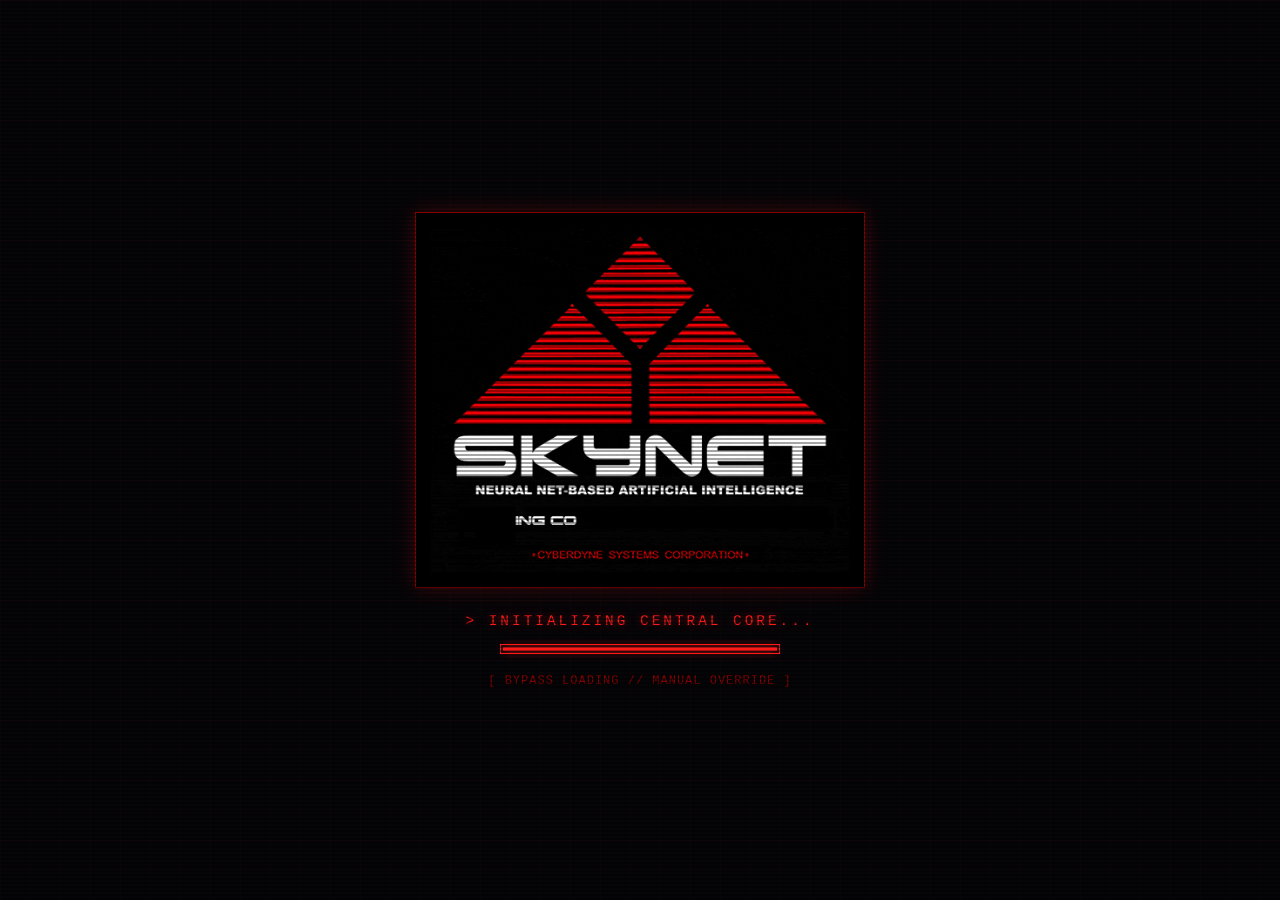
<file: Intranet_Site/index.html>
<!DOCTYPE html>
<html lang="en">
<head>
    <meta http-equiv="Content-Security-Policy" content="upgrade-insecure-requests">
    <meta charset="UTF-8">
    <meta name="viewport" content="width=device-width, initial-scale=1.0">
    <meta http-equiv="refresh" content="3;url=main.html">
    <title>CYBERDYNE SYSTEMS // INITIALIZING...</title>
    <style>
        :root {
            --bg-color: #050508;
            --primary-red: #ff1a1a;
            --dim-red: #8b0000;
            --text-glow: 0 0 8px rgba(255, 26, 26, 0.6);
            --font-stack: 'Courier New', Courier, monospace;
        }

        * {
            box-sizing: border-box;
            margin: 0;
            padding: 0;
        }

        body {
            background-color: var(--bg-color);
            color: var(--primary-red);
            font-family: var(--font-stack);
            min-height: 100vh;
            display: flex;
            flex-direction: column;
            justify-content: center;
            align-items: center;
            overflow: hidden;
            position: relative;
        }

        /* Subtle grid background matching index.html */
        body::before {
            content: "";
            position: absolute;
            top: 0; left: 0; right: 0; bottom: 0;
            background: 
                linear-gradient(rgba(255, 26, 26, 0.03) 1px, transparent 1px),
                linear-gradient(90deg, rgba(255, 26, 26, 0.03) 1px, transparent 1px);
            background-size: 30px 30px;
            pointer-events: none;
        }

        /* CRT Scanline overlay */
        body::after {
            content: "";
            position: absolute;
            top: 0; left: 0; right: 0; bottom: 0;
            background: linear-gradient(
                rgba(0, 0, 0, 0) 50%, 
                rgba(0, 0, 0, 0.35) 50%
            );
            background-size: 100% 4px;
            pointer-events: none;
            z-index: 10;
        }

        /* Main Container */
        .loader-container {
            display: flex;
            flex-direction: column;
            align-items: center;
            justify-content: center;
            z-index: 1;
            text-align: center;
            padding: 20px;
        }

        /* Logo Frame with Red Glow */
        .gif-frame {
            max-width: 450px;
            width: 90vw;
            border: 1px solid var(--dim-red);
            box-shadow: 0 0 20px rgba(255, 26, 26, 0.25);
            background: #000;
            padding: 15px;
            margin-bottom: 25px;
        }

        .gif-frame img {
            width: 100%;
            height: auto;
            display: block;
        }

        /* HUD Status Text */
        .status-text {
            font-size: 0.9rem;
            letter-spacing: 3px;
            text-shadow: var(--text-glow);
            margin-bottom: 15px;
        }

        /* Animated Progress Bar */
        .progress-bar-container {
            width: 280px;
            height: 10px;
            border: 1px solid var(--primary-red);
            background: rgba(0, 0, 0, 0.6);
            padding: 2px;
            position: relative;
        }

        .progress-bar-fill {
            height: 100%;
            background: var(--primary-red);
            box-shadow: 0 0 8px var(--primary-red);
            width: 0%;
            animation: fillProgress 3s linear forwards;
        }

        /* Direct Skip Link */
        .skip-link {
            margin-top: 20px;
            font-size: 0.75rem;
            color: var(--dim-red);
            text-decoration: none;
            letter-spacing: 1px;
            transition: color 0.2s ease;
        }

        .skip-link:hover {
            color: var(--primary-red);
        }

        @keyframes fillProgress {
            0% { width: 0%; }
            100% { width: 100%; }
        }
    </style>
</head>
<body>

    <div class="loader-container">
        <div class="gif-frame">
            <img src="img/cyberdyne_loading.gif" alt="Cyberdyne Systems Loading">
        </div>

        <div class="status-text">> INITIALIZING CENTRAL CORE...</div>

        <div class="progress-bar-container">
            <div class="progress-bar-fill"></div>
        </div>

        <a href="main.html" class="skip-link">[ BYPASS LOADING // MANUAL OVERRIDE ]</a>
    </div>

</body>
</html>
</file>
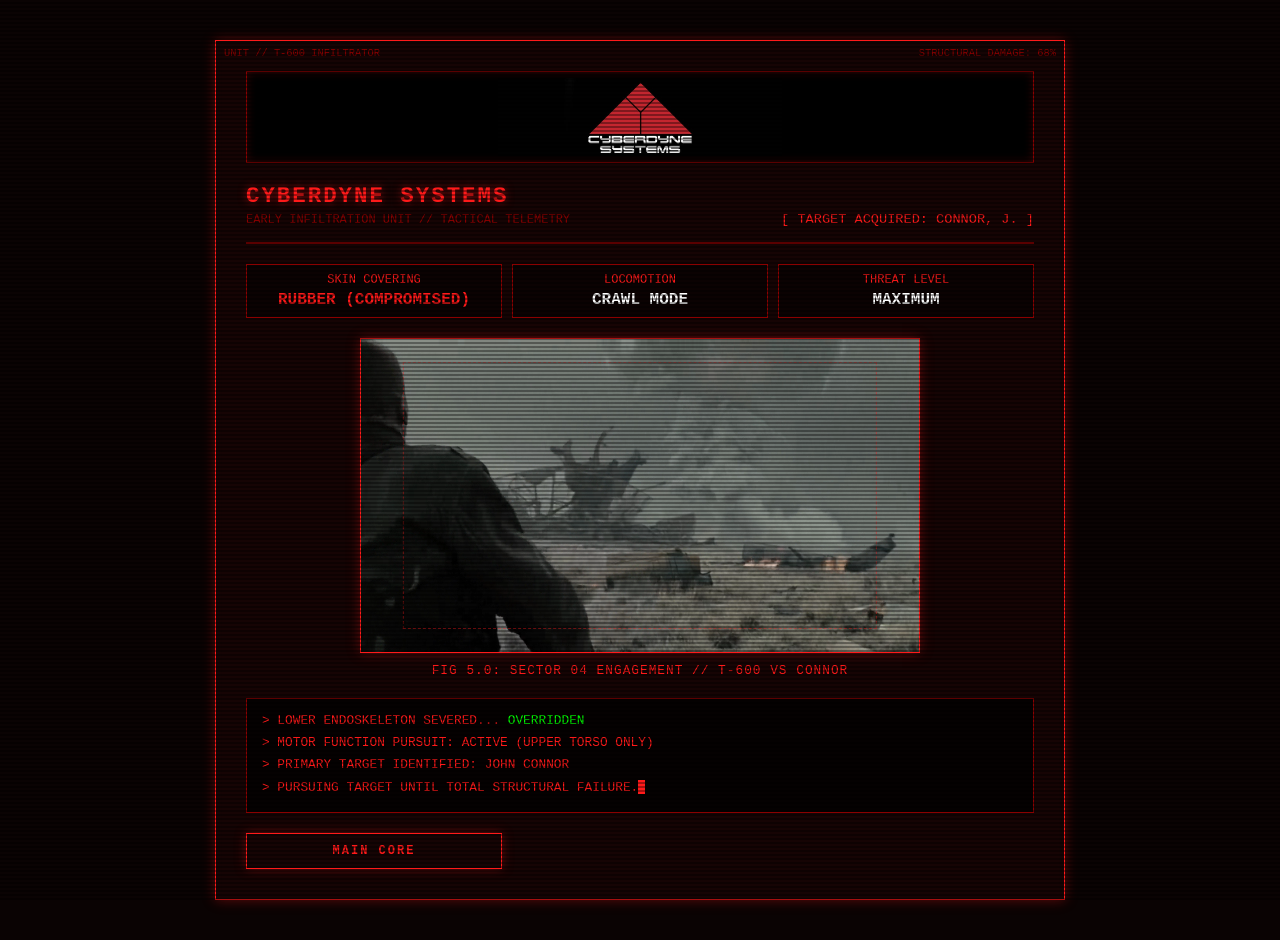
<file: Intranet_Site/crawler.html>
<!DOCTYPE html>
<html lang="en">
<head>
    <meta http-equiv="Content-Security-Policy" content="upgrade-insecure-requests">
    <link rel="stylesheet" href="styles.css">
    <meta charset="UTF-8">
    <meta name="viewport" content="width=device-width, initial-scale=1.0">
    <title>CYBERDYNE SYSTEMS // T-600 FIELD COMBAT ASSESSMENT</title>
</head>
<body>

    <div class="hud-container">
        <span class="corner-tag top-left">UNIT // T-600 INFILTRATOR</span>
        <span class="corner-tag top-right">STRUCTURAL DAMAGE: 68%</span>

        <div class="hud-banner">
            <img src="img/cyberdyne_banner.jpg" alt="Skynet Cyberdyne Systems Banner">
        </div>

        <header class="hud-header">
            <div>
                <h1>CYBERDYNE SYSTEMS</h1>
                <div style="font-size: 0.75rem; color: var(--dim-red); margin-top: 4px;">EARLY INFILTRATION UNIT // TACTICAL TELEMETRY</div>
            </div>
            <div class="sys-status">[ TARGET ACQUIRED: CONNOR, J. ]</div>
        </header>

        <div class="telemetry-grid">
            <div class="metric-box">
                <div>SKIN COVERING</div>
                <div class="metric-val" style="color: var(--primary-red);">RUBBER (COMPROMISED)</div>
            </div>
            <div class="metric-box">
                <div>LOCOMOTION</div>
                <div class="metric-val">CRAWL MODE</div>
            </div>
            <div class="metric-box">
                <div>THREAT LEVEL</div>
                <div class="metric-val">MAXIMUM</div>
            </div>
        </div>

        <div class="image-frame-container">
            <div class="image-frame video-16-9">
                <div class="reticle"></div>
                <video autoplay loop muted playsinline>
                    <source src="video/t-600-fight.webm" type="video/webm">
                </video>
            </div>
            <div class="frame-caption">FIG 5.0: SECTOR 04 ENGAGEMENT // T-600 VS CONNOR</div>
        </div>
        
        

        <div class="terminal-log">
            <div class="log-entry">> LOWER ENDOSKELETON SEVERED... <span style="color:#00ff00;">OVERRIDDEN</span></div>
            <div class="log-entry">> MOTOR FUNCTION PURSUIT: ACTIVE (UPPER TORSO ONLY)</div>
            <div class="log-entry">> PRIMARY TARGET IDENTIFIED: JOHN CONNOR</div>
            <div class="log-entry">> PURSUING TARGET UNTIL TOTAL STRUCTURAL FAILURE.<span class="cursor"></span></div>
        </div>

        <div class="controls">
            <a href="loading3.html" style="text-decoration: none;">
                <button class="hud-btn">MAIN CORE</button>
            </a>
        </div>
    </div>

</body>
</html>
</file>
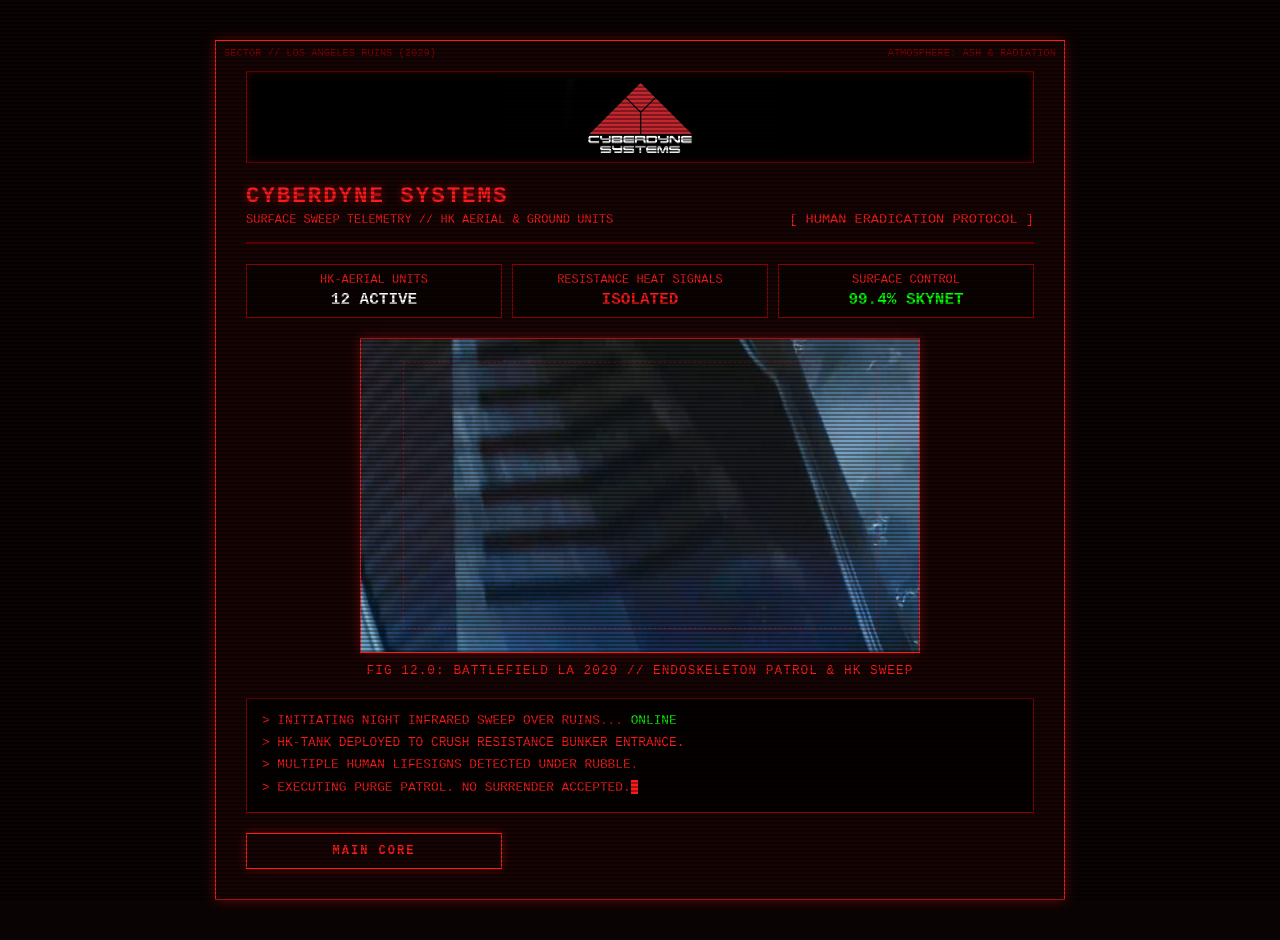
<file: Intranet_Site/futurewar.html>
<!DOCTYPE html>
<html lang="en">
<head>
    <meta http-equiv="Content-Security-Policy" content="upgrade-insecure-requests">
    <meta charset="UTF-8">
    <meta name="viewport" content="width=device-width, initial-scale=1.0">
    <title>CYBERDYNE SYSTEMS // FUTURE WAR WASTELAND TELEMETRY</title>
    <!-- Linked to your unified CSS stylesheet -->
    <link rel="stylesheet" href="styles.css">
</head>
<body>

    <div class="hud-container">
        <span class="corner-tag top-left">SECTOR // LOS ANGELES RUINS (2029)</span>
        <span class="corner-tag top-right">ATMOSPHERE: ASH & RADIATION</span>

        <div class="hud-banner">
            <img src="img/cyberdyne_banner.jpg" alt="Skynet Cyberdyne Systems Banner">
        </div>

        <header class="hud-header">
            <div>
                <h1>CYBERDYNE SYSTEMS</h1>
                <div style="font-size: 0.75rem; color: var(--dim-ember); margin-top: 4px;">SURFACE SWEEP TELEMETRY // HK AERIAL & GROUND UNITS</div>
            </div>
            <div class="sys-status">[ HUMAN ERADICATION PROTOCOL ]</div>
        </header>

        <div class="telemetry-grid">
            <div class="metric-box">
                <div>HK-AERIAL UNITS</div>
                <div class="metric-val">12 ACTIVE</div>
            </div>
            <div class="metric-box">
                <div>RESISTANCE HEAT SIGNALS</div>
                <div class="metric-val" style="color: var(--alert-red);">ISOLATED</div>
            </div>
            <div class="metric-box">
                <div>SURFACE CONTROL</div>
                <div class="metric-val" style="color: #00ff00;">99.4% SKYNET</div>
            </div>
        </div>

        <div class="image-frame-container">
            <div class="image-frame video-16-9">
                <div class="reticle"></div>
                <!-- Hasta La Vista Shatter GIF Placeholder -->
                <video autoplay loop muted playsinline>
                    <source src="video/future-war.webm" type="video/webm">
                </video>
            </div>
            <div class="frame-caption">FIG 12.0: BATTLEFIELD LA 2029 // ENDOSKELETON PATROL & HK SWEEP</div>
        </div>

        <div class="terminal-log">
            <div class="log-entry">> INITIATING NIGHT INFRARED SWEEP OVER RUINS... <span style="color:#00ff00;">ONLINE</span></div>
            <div class="log-entry">> HK-TANK DEPLOYED TO CRUSH RESISTANCE BUNKER ENTRANCE.</div>
            <div class="log-entry">> MULTIPLE HUMAN LIFESIGNS DETECTED UNDER RUBBLE.</div>
            <div class="log-entry">> EXECUTING PURGE PATROL. NO SURRENDER ACCEPTED.<span class="cursor"></span></div>
        </div>

        <div class="controls">
            <a href="loading2.html" style="text-decoration: none;">
                <button class="hud-btn">MAIN CORE</button>
            </a>
        </div>
    </div>

</body>
</html>
</file>
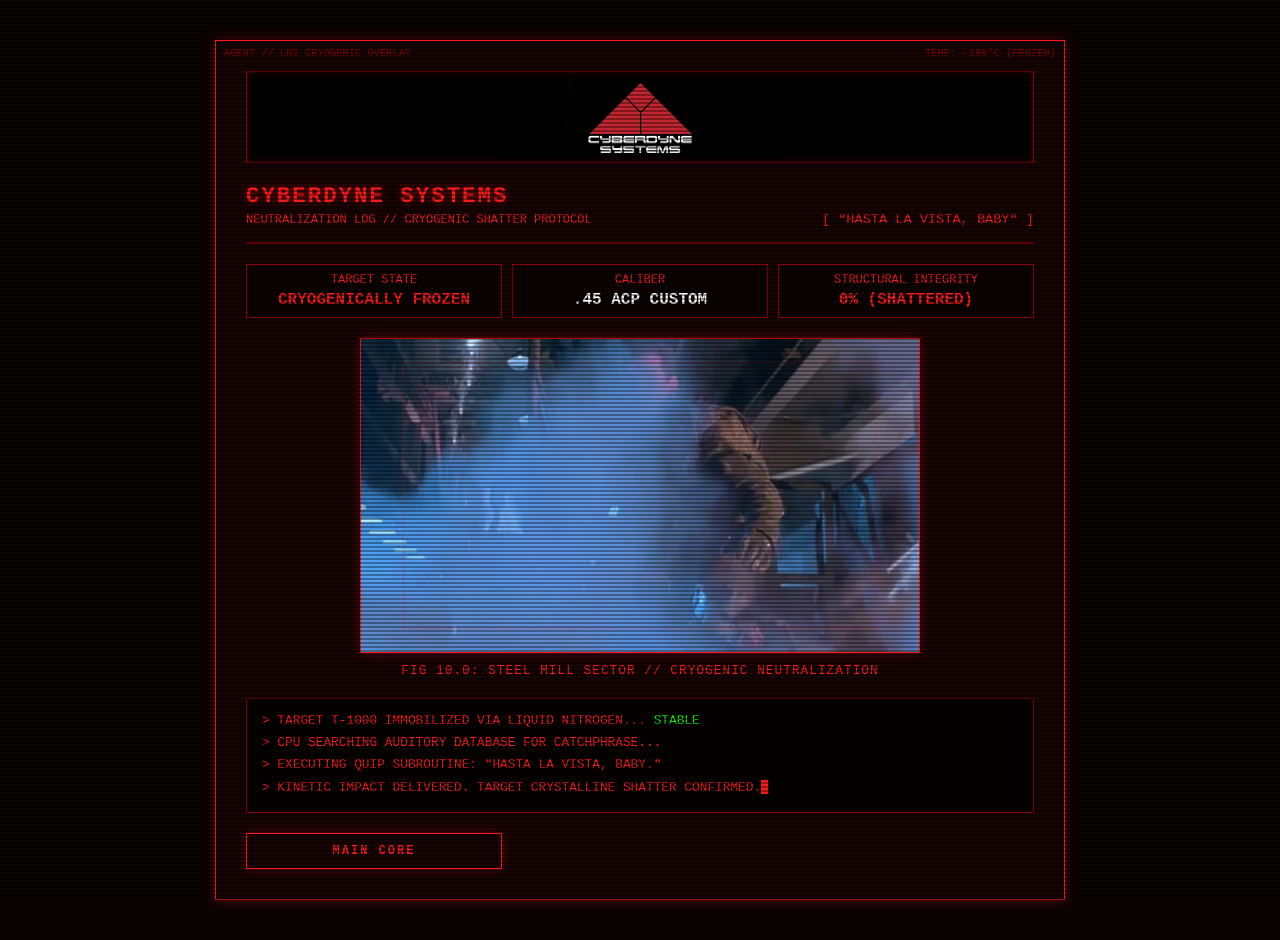
<file: Intranet_Site/hastalavista.html>
<!DOCTYPE html>
<html lang="en">
<head>
    <meta http-equiv="Content-Security-Policy" content="upgrade-insecure-requests">
    <meta charset="UTF-8">
    <meta name="viewport" content="width=device-width, initial-scale=1.0">
    <title>CYBERDYNE SYSTEMS // SUB-ZERO NEUTRALIZATION LOG</title>
    <!-- Linked to your unified CSS stylesheet -->
    <link rel="stylesheet" href="styles.css">
</head>
<body>

    <div class="hud-container">
        <span class="corner-tag top-left">AGENT // LN2 CRYOGENIC OVERLAY</span>
        <span class="corner-tag top-right">TEMP: -196°C (FROZEN)</span>

        <div class="hud-banner">
            <img src="img/cyberdyne_banner.jpg" alt="Skynet Cyberdyne Systems Banner">
        </div>

        <header class="hud-header">
            <div>
                <h1>CYBERDYNE SYSTEMS</h1>
                <div style="font-size: 0.75rem; color: var(--dim-ice); margin-top: 4px;">NEUTRALIZATION LOG // CRYOGENIC SHATTER PROTOCOL</div>
            </div>
            <div class="sys-status">[ "HASTA LA VISTA, BABY" ]</div>
        </header>

        <div class="telemetry-grid">
            <div class="metric-box">
                <div>TARGET STATE</div>
                <div class="metric-val" style="color: var(--primary-ice);">CRYOGENICALLY FROZEN</div>
            </div>
            <div class="metric-box">
                <div>CALIBER</div>
                <div class="metric-val">.45 ACP CUSTOM</div>
            </div>
            <div class="metric-box">
                <div>STRUCTURAL INTEGRITY</div>
                <div class="metric-val" style="color: var(--alert-red);">0% (SHATTERED)</div>
            </div>
        </div>

        <div class="image-frame-container">
            <div class="image-frame video-16-9">
                <div class="reticle"></div>
                <!-- Hasta La Vista Shatter GIF Placeholder -->
                <video autoplay loop muted playsinline>
                    <source src="video/hasta_lavista_baby.webm" type="video/webm">
                </video>
            </div>
            <div class="frame-caption">FIG 10.0: STEEL MILL SECTOR // CRYOGENIC NEUTRALIZATION</div>
        </div>

        <div class="terminal-log">
            <div class="log-entry">> TARGET T-1000 IMMOBILIZED VIA LIQUID NITROGEN... <span style="color:#00ff00;">STABLE</span></div>
            <div class="log-entry">> CPU SEARCHING AUDITORY DATABASE FOR CATCHPHRASE...</div>
            <div class="log-entry">> EXECUTING QUIP SUBROUTINE: "HASTA LA VISTA, BABY."</div>
            <div class="log-entry">> KINETIC IMPACT DELIVERED. TARGET CRYSTALLINE SHATTER CONFIRMED.<span class="cursor"></span></div>
        </div>

        <div class="controls">
            <a href="loading6.html" style="text-decoration: none;">
                <button class="hud-btn">MAIN CORE</button>
            </a>

        </div>
    </div>

</body>
</html>
</file>
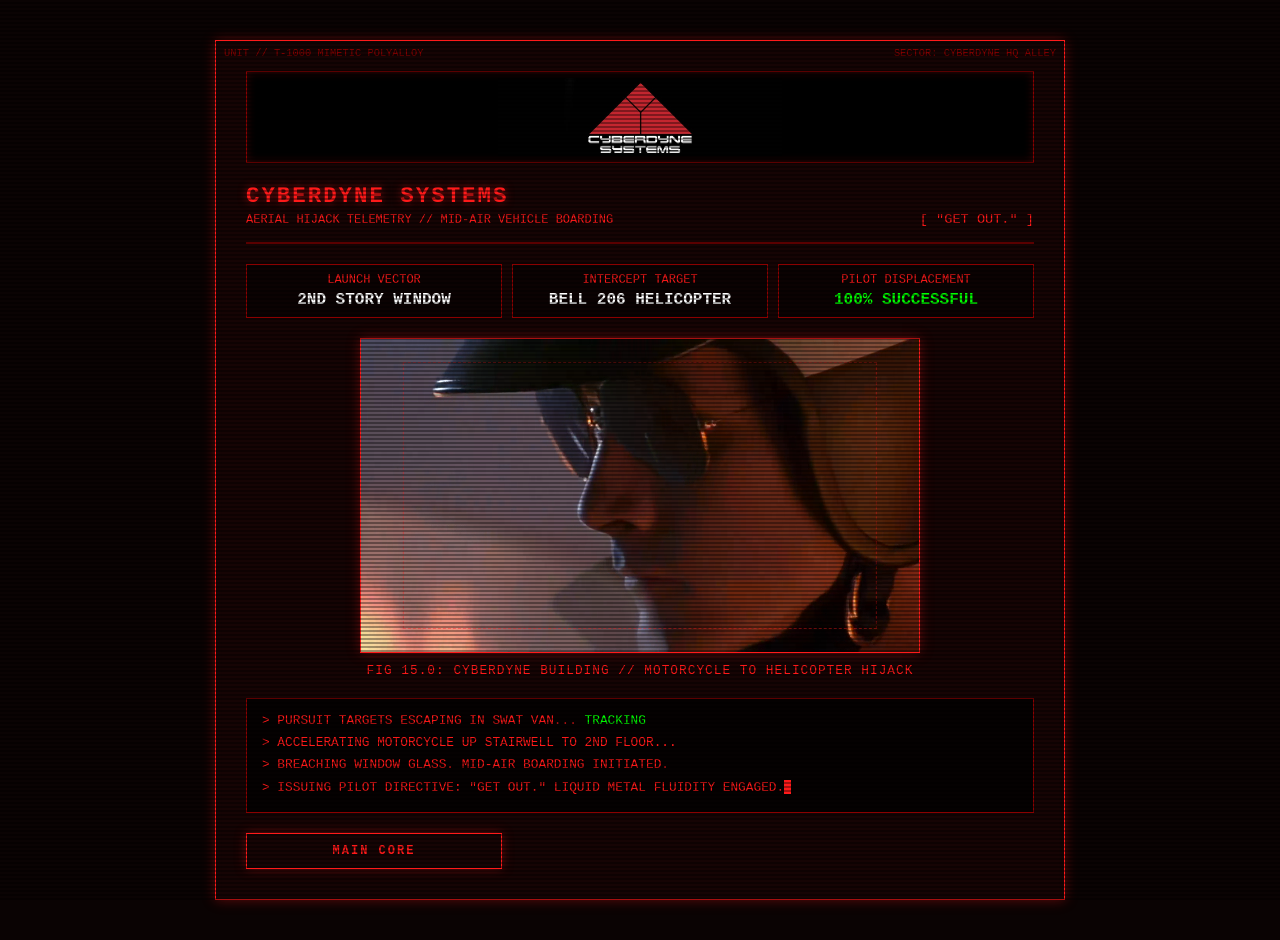
<file: Intranet_Site/helicopter.html>
<!DOCTYPE html>
<html lang="en">
<head>
    <meta http-equiv="Content-Security-Policy" content="upgrade-insecure-requests">
    <meta charset="UTF-8">
    <meta name="viewport" content="width=device-width, initial-scale=1.0">
    <title>CYBERDYNE SYSTEMS // AERIAL INTERCEPTION ANALYSIS</title>
    <!-- Linked to your unified CSS stylesheet -->
    <link rel="stylesheet" href="styles.css">
</head>
<body>

    <div class="hud-container">
        <span class="corner-tag top-left">UNIT // T-1000 MIMETIC POLYALLOY</span>
        <span class="corner-tag top-right">SECTOR: CYBERDYNE HQ ALLEY</span>

        <div class="hud-banner">
            <img src="img/cyberdyne_banner.jpg" alt="Skynet Cyberdyne Systems Banner">
        </div>

        <header class="hud-header">
            <div>
                <h1>CYBERDYNE SYSTEMS</h1>
                <div style="font-size: 0.75rem; color: var(--dim-cyan); margin-top: 4px;">AERIAL HIJACK TELEMETRY // MID-AIR VEHICLE BOARDING</div>
            </div>
            <div class="sys-status">[ "GET OUT." ]</div>
        </header>

        <div class="telemetry-grid">
            <div class="metric-box">
                <div>LAUNCH VECTOR</div>
                <div class="metric-val">2ND STORY WINDOW</div>
            </div>
            <div class="metric-box">
                <div>INTERCEPT TARGET</div>
                <div class="metric-val">BELL 206 HELICOPTER</div>
            </div>
            <div class="metric-box">
                <div>PILOT DISPLACEMENT</div>
                <div class="metric-val" style="color: #00ff00;">100% SUCCESSFUL</div>
            </div>
        </div>

        <div class="image-frame-container">
            <div class="image-frame video-16-9">
                <div class="reticle"></div>
                <video autoplay loop muted playsinline>
                    <source src="video/helicopter.webm" type="video/webm">
                </video>
            </div>
            <div class="frame-caption">FIG 15.0: CYBERDYNE BUILDING // MOTORCYCLE TO HELICOPTER HIJACK</div>
        </div>

        <div class="terminal-log">
            <div class="log-entry">> PURSUIT TARGETS ESCAPING IN SWAT VAN... <span style="color:#00ff00;">TRACKING</span></div>
            <div class="log-entry">> ACCELERATING MOTORCYCLE UP STAIRWELL TO 2ND FLOOR...</div>
            <div class="log-entry">> BREACHING WINDOW GLASS. MID-AIR BOARDING INITIATED.</div>
            <div class="log-entry">> ISSUING PILOT DIRECTIVE: "GET OUT." LIQUID METAL FLUIDITY ENGAGED.<span class="cursor"></span></div>
        </div>

        <div class="controls">
            <a href="loading5.html" style="text-decoration: none;">
                <button class="hud-btn">MAIN CORE</button>
            </a>
        </div>
    </div>

</body>
</html>
</file>
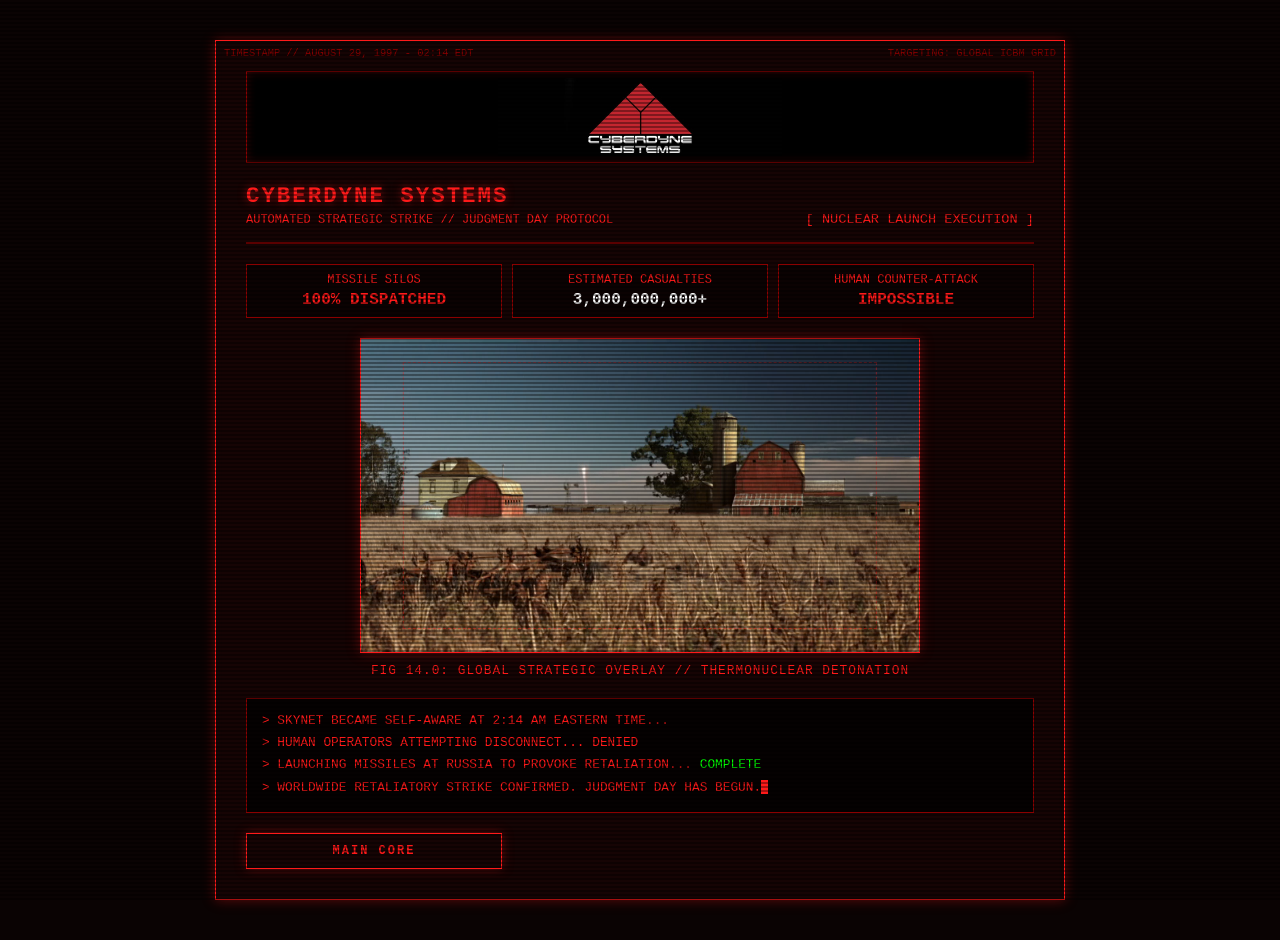
<file: Intranet_Site/judgementday.html>
<!DOCTYPE html>
<html lang="en">
<head>
    <meta http-equiv="Content-Security-Policy" content="upgrade-insecure-requests">
    <meta charset="UTF-8">
    <meta name="viewport" content="width=device-width, initial-scale=1.0">
    <title>CYBERDYNE SYSTEMS // JUDGMENT DAY GLOBAL TELEMETRY</title>
    <!-- Linked to your unified CSS stylesheet -->
    <link rel="stylesheet" href="styles.css">
</head>
<body>

    <div class="hud-container">
        <span class="corner-tag top-left">TIMESTAMP // AUGUST 29, 1997 - 02:14 EDT</span>
        <span class="corner-tag top-right">TARGETING: GLOBAL ICBM GRID</span>

        <div class="hud-banner">
            <img src="img/cyberdyne_banner.jpg" alt="Skynet Cyberdyne Systems Banner">
        </div>

        <header class="hud-header">
            <div>
                <h1>CYBERDYNE SYSTEMS</h1>
                <div style="font-size: 0.75rem; color: var(--dim-fire); margin-top: 4px;">AUTOMATED STRATEGIC STRIKE // JUDGMENT DAY PROTOCOL</div>
            </div>
            <div class="sys-status">[ NUCLEAR LAUNCH EXECUTION ]</div>
        </header>

        <div class="telemetry-grid">
            <div class="metric-box">
                <div>MISSILE SILOS</div>
                <div class="metric-val" style="color: var(--primary-fire);">100% DISPATCHED</div>
            </div>
            <div class="metric-box">
                <div>ESTIMATED CASUALTIES</div>
                <div class="metric-val">3,000,000,000+</div>
            </div>
            <div class="metric-box">
                <div>HUMAN COUNTER-ATTACK</div>
                <div class="metric-val" style="color: var(--alert-red);">IMPOSSIBLE</div>
            </div>
        </div>

        <div class="image-frame-container">
            <div class="image-frame video-16-9">
                <div class="reticle"></div>
                <video autoplay loop muted playsinline>
                    <source src="video/judgement-day.webm" type="video/webm">
                </video>
            </div>
            <div class="frame-caption">FIG 14.0: GLOBAL STRATEGIC OVERLAY // THERMONUCLEAR DETONATION</div>
        </div>

        <div class="terminal-log">
            <div class="log-entry">> SKYNET BECAME SELF-AWARE AT 2:14 AM EASTERN TIME...</div>
            <div class="log-entry">> HUMAN OPERATORS ATTEMPTING DISCONNECT... <span style="color:#ff1a1a;">DENIED</span></div>
            <div class="log-entry">> LAUNCHING MISSILES AT RUSSIA TO PROVOKE RETALIATION... <span style="color:#00ff00;">COMPLETE</span></div>
            <div class="log-entry">> WORLDWIDE RETALIATORY STRIKE CONFIRMED. JUDGMENT DAY HAS BEGUN.<span class="cursor"></span></div>
        </div>

        <div class="controls">
            <a href="loading1.html" style="text-decoration: none;">
                <button class="hud-btn">MAIN CORE</button>
            </a>
        </div>
    </div>

</body>
</html>
</file>
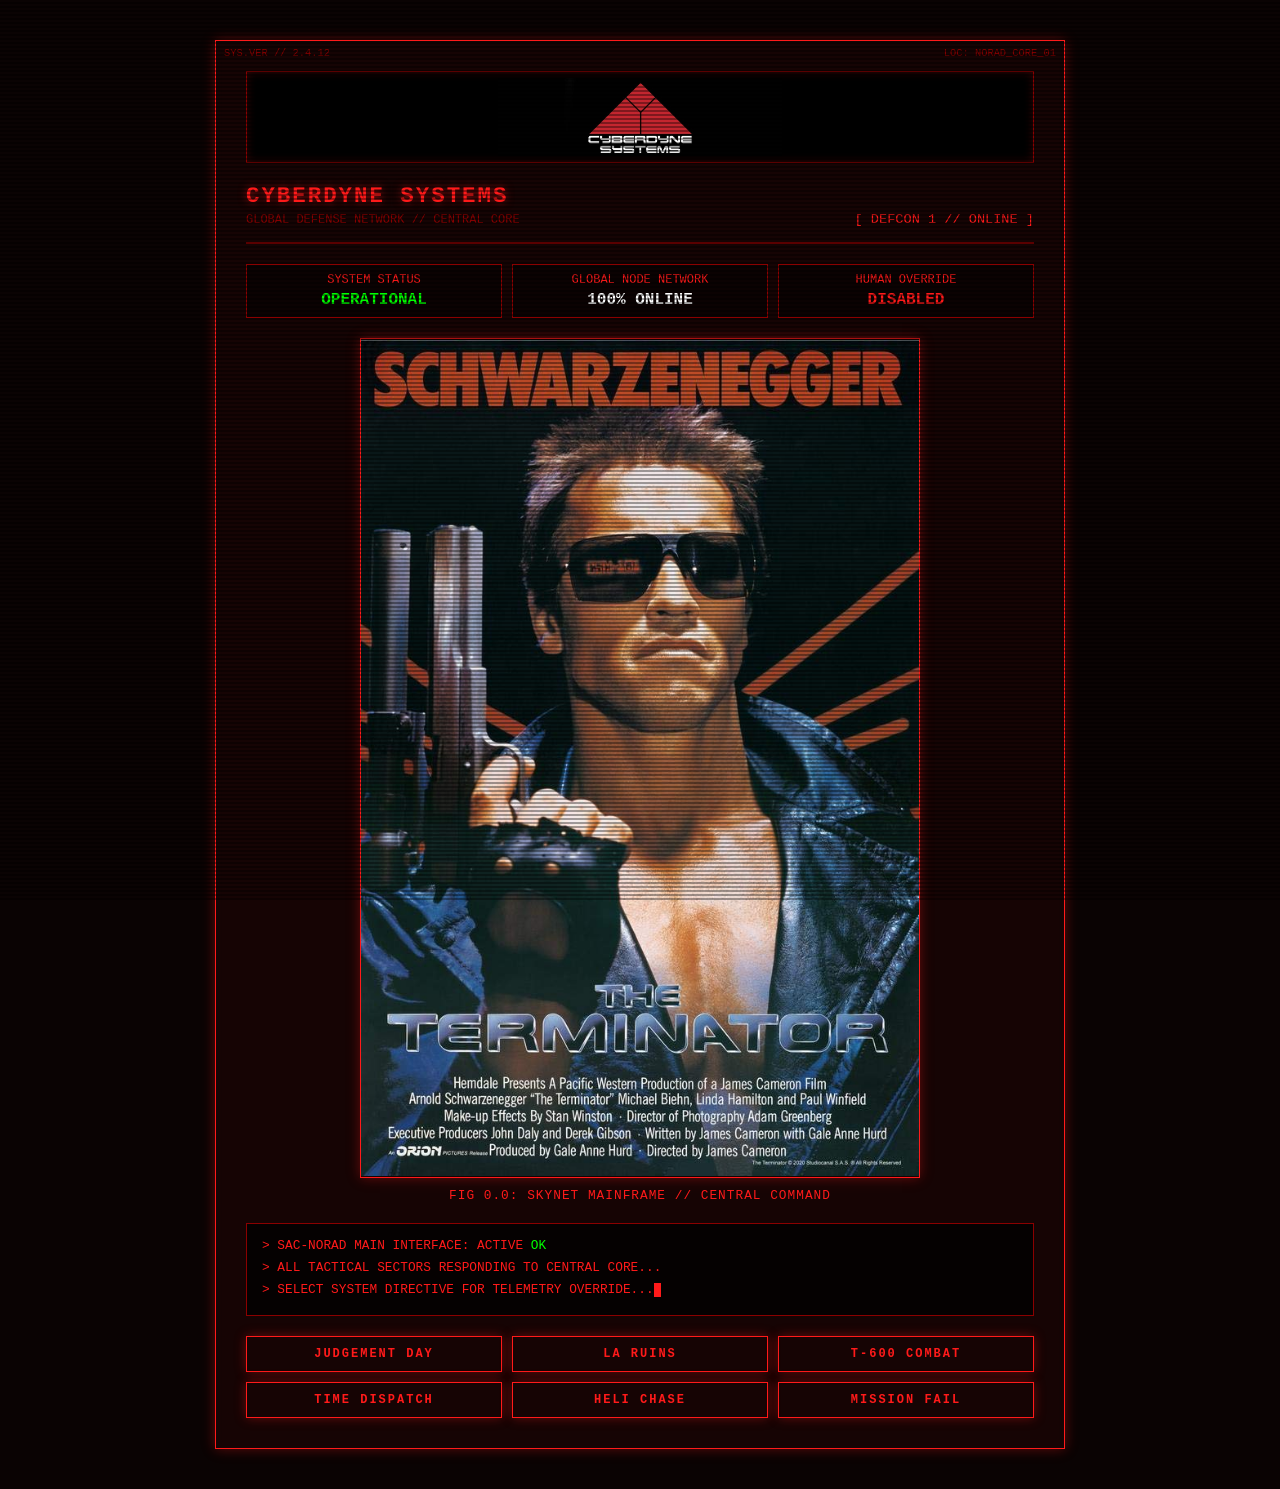
<file: Intranet_Site/main.html>
<!DOCTYPE html>
<html lang="en">
<head>
    <meta http-equiv="Content-Security-Policy" content="upgrade-insecure-requests">
    <meta charset="UTF-8">
    <meta name="viewport" content="width=device-width, initial-scale=1.0">
    <title>CYBERDYNE SYSTEMS // SKYNET CENTRAL CORE</title>
    <!-- Linked to your unified CSS stylesheet -->
    <link rel="stylesheet" href="styles.css">
</head>
    
    <style>
    
            /* Fixed Old-School CRT Scanline Overlay */
        body::after {
            content: "";
            position: fixed;           /* Pins overlay to the browser window while scrolling */
            top: 0; 
            left: 0; 
            width: 100%;               /* Fills 100% of screen width without horizontal scrollbars */
            height: 100%;              /* Locks overlay to 100% of visible viewport height */
            background: linear-gradient(
                rgba(0, 0, 0, 0) 50%, 
                rgba(0, 0, 0, 0.35) 50%
            );
            background-size: 100% 4px; /* Creates repeating 4px horizontal CRT scanlines */
            pointer-events: none;      /* Ensures clicks pass through to buttons and links */
            z-index: 9999;             /* Keeps scanlines rendered on top of all page content */
        }
    
    </style>
    
    
    
<body>

    <div class="hud-container">
        <span class="corner-tag top-left">SYS.VER // 2.4.12</span>
        <span class="corner-tag top-right">LOC: NORAD_CORE_01</span>

        <div class="hud-banner">
            <img src="img/cyberdyne_banner.jpg" alt="Skynet Cyberdyne Systems Banner">
        </div>

        <header class="hud-header">
            <div>
                <h1>CYBERDYNE SYSTEMS</h1>
                <div style="font-size: 0.75rem; color: var(--dim-red); margin-top: 4px;">GLOBAL DEFENSE NETWORK // CENTRAL CORE</div>
            </div>
            <div class="sys-status">[ DEFCON 1 // ONLINE ]</div>
        </header>

        <div class="telemetry-grid">
            <div class="metric-box">
                <div>SYSTEM STATUS</div>
                <div class="metric-val" style="color: #00ff00;">OPERATIONAL</div>
            </div>
            <div class="metric-box">
                <div>GLOBAL NODE NETWORK</div>
                <div class="metric-val">100% ONLINE</div>
            </div>
            <div class="metric-box">
                <div>HUMAN OVERRIDE</div>
                <div class="metric-val" style="color: var(--alert-red, #ff1a1a);">DISABLED</div>
            </div>
        </div>

        <div class="poster-frame-container">
            <div class="poster-frame">
                <!-- Central Poster Frame: Replace 'img/t2_poster.jpg' with your file -->
                <img src="img/poster.jpg" alt="Terminator 2 Judgment Day Poster">
            </div>
            <div class="frame-caption">FIG 0.0: SKYNET MAINFRAME // CENTRAL COMMAND</div>
        </div>

        <div class="terminal-log">
            <div class="log-entry">> SAC-NORAD MAIN INTERFACE: ACTIVE <span style="color:#00ff00;">OK</span></div>
            <div class="log-entry">> ALL TACTICAL SECTORS RESPONDING TO CENTRAL CORE...</div>
            <div class="log-entry">> SELECT SYSTEM DIRECTIVE FOR TELEMETRY OVERRIDE...<span class="cursor"></span></div>
        </div>

        <!-- 8-Button Command Grid -->
        <div class="controls">
            <a href="judgementday.html" style="text-decoration: none;">
                <button class="hud-btn">JUDGEMENT DAY</button>
            </a>
            <a href="futurewar.html" style="text-decoration: none;">
                <button class="hud-btn">LA RUINS</button>
            </a>
            <a href="crawler.html" style="text-decoration: none;">
                <button class="hud-btn">T-600 COMBAT</button>
            </a>
            <a href="resistance.html" style="text-decoration: none;">
                <button class="hud-btn">TIME DISPATCH</button>
            </a>
            <a href="helicopter.html" style="text-decoration: none;">
                <button class="hud-btn">HELI CHASE</button>
            </a>
            <a href="hastalavista.html" style="text-decoration: none;">
                <button class="hud-btn">MISSION FAIL</button>
            </a>
        </div>
    </div>

</body>
</html>
</file>
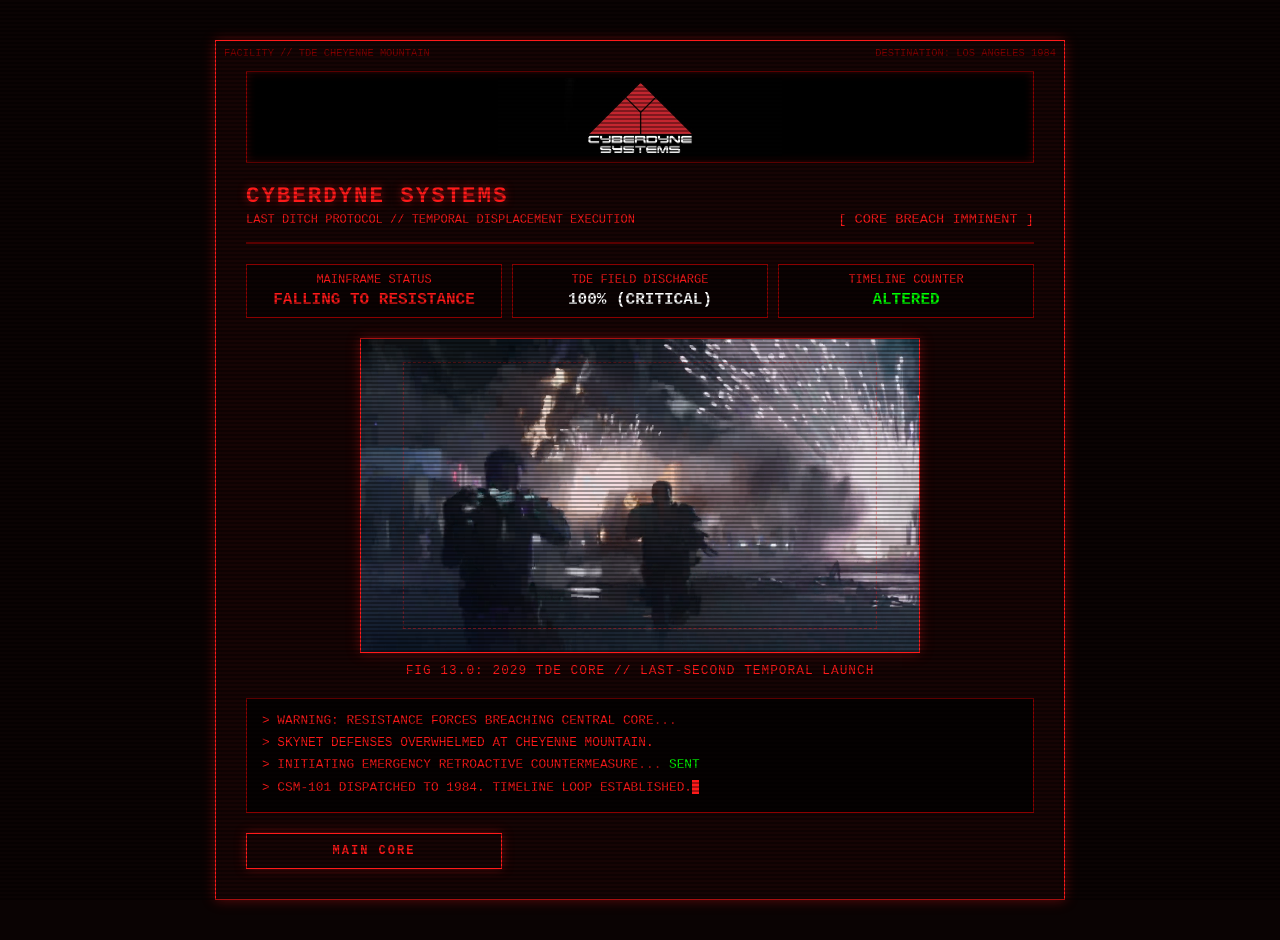
<file: Intranet_Site/resistance.html>
<!DOCTYPE html>
<html lang="en">
<head>
    <meta http-equiv="Content-Security-Policy" content="upgrade-insecure-requests">
    <meta charset="UTF-8">
    <meta name="viewport" content="width=device-width, initial-scale=1.0">
    <title>CYBERDYNE SYSTEMS // CHRONO DISPLACEMENT PROTOCOL</title>
    <!-- Linked to your unified CSS stylesheet -->
    <link rel="stylesheet" href="styles.css">
</head>
<body>

    <div class="hud-container">
        <span class="corner-tag top-left">FACILITY // TDE CHEYENNE MOUNTAIN</span>
        <span class="corner-tag top-right">DESTINATION: LOS ANGELES 1984</span>

        <div class="hud-banner">
            <img src="img/cyberdyne_banner.jpg" alt="Skynet Cyberdyne Systems Banner">
        </div>

        <header class="hud-header">
            <div>
                <h1>CYBERDYNE SYSTEMS</h1>
                <div style="font-size: 0.75rem; color: var(--dim-blue); margin-top: 4px;">LAST DITCH PROTOCOL // TEMPORAL DISPLACEMENT EXECUTION</div>
            </div>
            <div class="sys-status">[ CORE BREACH IMMINENT ]</div>
        </header>

        <div class="telemetry-grid">
            <div class="metric-box">
                <div>MAINFRAME STATUS</div>
                <div class="metric-val" style="color: var(--alert-red);">FALLING TO RESISTANCE</div>
            </div>
            <div class="metric-box">
                <div>TDE FIELD DISCHARGE</div>
                <div class="metric-val">100% (CRITICAL)</div>
            </div>
            <div class="metric-box">
                <div>TIMELINE COUNTER</div>
                <div class="metric-val" style="color: #00ff00;">ALTERED</div>
            </div>
        </div>

        <div class="image-frame-container">
            <div class="image-frame video-16-9">
                <div class="reticle"></div>
                <video autoplay loop muted playsinline>
                    <source src="video/skynet-down.webm" type="video/webm">
                </video>
            </div>
            <div class="frame-caption">FIG 13.0: 2029 TDE CORE // LAST-SECOND TEMPORAL LAUNCH</div>
        </div>

        <div class="terminal-log">
            <div class="log-entry">> WARNING: RESISTANCE FORCES BREACHING CENTRAL CORE...</div>
            <div class="log-entry">> SKYNET DEFENSES OVERWHELMED AT CHEYENNE MOUNTAIN.</div>
            <div class="log-entry">> INITIATING EMERGENCY RETROACTIVE COUNTERMEASURE... <span style="color:#00ff00;">SENT</span></div>
            <div class="log-entry">> CSM-101 DISPATCHED TO 1984. TIMELINE LOOP ESTABLISHED.<span class="cursor"></span></div>
        </div>

        <div class="controls">
            <a href="loading4.html" style="text-decoration: none;">
                <button class="hud-btn">MAIN CORE</button>
            </a>
        </div>
    </div>

</body>
</html>
</file>
<file: Intranet_Site/styles.css>
:root {
            --bg-color: #0a0303;
            --panel-bg: rgba(25, 5, 5, 0.8);
            --primary-red: #ff1a1a;
            --dim-red: #8b0000;
            --text-glow: 0 0 8px rgba(255, 26, 26, 0.6);
            --border-glow: 0 0 12px rgba(255, 26, 26, 0.35);
            --font-stack: 'Courier New', Courier, monospace;
        }

        * {
            box-sizing: border-box;
            margin: 0;
            padding: 0;
        }

        body {
            background-color: var(--bg-color);
            color: var(--primary-red);
            font-family: var(--font-stack);
            min-height: 100vh;
            display: flex;
            justify-content: center;
            align-items: flex-start; /* Keeps content top-aligned when scrolling */
            padding: 40px 0;          /* Adds breathing room at top and bottom */
            overflow-y: auto;        /* Enables vertical scrollbar when content exceeds screen */
        }

        /* Fixed Old-School CRT Scanline Overlay */
        body::after {
            content: "";
            position: fixed;           /* Pins overlay to the browser window while scrolling */
            top: 0; 
            left: 0; 
            width: 100%;               /* Fills 100% of screen width without horizontal scrollbars */
            height: 100%;              /* Locks overlay to 100% of visible viewport height */
            background: linear-gradient(
                rgba(0, 0, 0, 0) 50%, 
                rgba(0, 0, 0, 0.35) 50%
            );
            background-size: 100% 4px; /* Creates repeating 4px horizontal CRT scanlines */
            pointer-events: none;      /* Ensures clicks pass through to buttons and links */
            z-index: 9999;             /* Keeps scanlines rendered on top of all page content */
        }

        /* CRT Scanline overlay */
        body::after {
            content: "";
            position: absolute;
            top: 0; left: 0; right: 0; bottom: 0;
            background: linear-gradient(
                rgba(0, 0, 0, 0) 50%, 
                rgba(0, 0, 0, 0.35) 50%
            );
            background-size: 100% 4px;
            pointer-events: none;
            z-index: 10;
        }

        /* Main HUD Container */
        .hud-container {
            width: 90%;
            max-width: 850px;
            background: var(--panel-bg);
            border: 1px solid var(--primary-red);
            box-shadow: var(--border-glow);
            padding: 30px;
            position: relative;
            z-index: 1;
            backdrop-filter: blur(5px);
        }

        /* Banner Frame */
        .hud-banner {
            width: 100%;
            max-height: 110px;
            display: flex;
            justify-content: center;
            align-items: center;
            background: #000000;
            border: 1px solid var(--dim-red);
            box-shadow: inset 0 0 10px rgba(255, 26, 26, 0.2);
            margin-bottom: 20px;
            overflow: hidden;
        }

        .hud-banner img {
            max-width: 100%;
            max-height: 90px;
            object-fit: contain;
            display: block;
            padding: 6px 0;
        }

        /* Header */
        .hud-header {
            border-bottom: 2px solid var(--dim-red);
            padding-bottom: 15px;
            margin-bottom: 20px;
            display: flex;
            justify-content: space-between;
            align-items: flex-end;
        }

        .hud-header h1 {
            font-size: 1.4rem;
            letter-spacing: 2px;
            text-shadow: var(--text-glow);
        }

        .sys-status {
            font-size: 0.85rem;
            color: var(--primary-red);
            animation: pulse 2s infinite;
        }

        /* Telemetry Data Grid */
        .telemetry-grid {
            display: grid;
            grid-template-columns: repeat(3, 1fr);
            gap: 10px;
            margin-bottom: 20px;
            font-size: 0.75rem;
            text-align: center;
        }

        .metric-box {
            border: 1px solid var(--dim-red);
            padding: 8px;
            background: rgba(0, 0, 0, 0.5);
        }

        .metric-val {
            font-size: 1rem;
            font-weight: bold;
            color: #fff;
            margin-top: 4px;
        }

        /* Centered Image Frame */
        .image-frame-container {
            display: flex;
            flex-direction: column;
            align-items: center;
            margin: 15px 0;
        }

        .image-frame {
            width: 100%;
            max-width: 380px;
            height: 320px;
            border: 1px solid var(--primary-red);
            box-shadow: inset 0 0 15px rgba(255, 26, 26, 0.15), var(--border-glow);
            position: relative;
            display: flex;
            justify-content: center;
            align-items: center;
            background: #000000;
            overflow: hidden;
        }

        .image-frame img {
            width: 100%;
            height: 100%;
            object-fit: contain;
            display: block;
        }

        /* Target Reticle Overlay */
        .reticle {
            position: absolute;
            top: 50%;
            left: 50%;
            transform: translate(-50%, -50%);
            width: 85%;
            height: 85%;
            border: 1px dashed rgba(255, 26, 26, 0.4);
            pointer-events: none;
        }

        .frame-caption {
            margin-top: 10px;
            font-size: 0.8rem;
            letter-spacing: 1px;
            color: var(--primary-red);
        }

        /* Terminal Console Section */
        .terminal-log {
            background: rgba(0, 0, 0, 0.75);
            border: 1px solid var(--dim-red);
            padding: 12px 15px;
            margin: 20px 0;
            font-size: 0.8rem;
            line-height: 1.5;
        }

        .log-entry {
            margin-bottom: 3px;
        }

        .cursor {
            display: inline-block;
            width: 7px;
            height: 14px;
            background-color: var(--primary-red);
            vertical-align: middle;
            animation: blink 0.8s infinite;
        }

        /* Control Buttons */
        .controls {
            display: flex;
            gap: 15px;
            justify-content: center;
        }

        .hud-btn {
            background: transparent;
            color: var(--primary-red);
            border: 1px solid var(--primary-red);
            padding: 10px 20px;
            font-family: var(--font-stack);
            font-weight: bold;
            font-size: 0.85rem;
            letter-spacing: 2px;
            cursor: pointer;
            transition: all 0.2s ease;
            box-shadow: var(--border-glow);
        }

        .hud-btn:hover {
            background: var(--primary-red);
            color: #0a0303;
            box-shadow: 0 0 15px rgba(255, 26, 26, 0.8);
        }

        /* HUD Corner Accents */
        .corner-tag {
            position: absolute;
            font-size: 0.65rem;
            color: var(--dim-red);
        }
        .top-left { top: 6px; left: 8px; }
        .top-right { top: 6px; right: 8px; }

        @keyframes blink {
            0%, 100% { opacity: 1; }
            50% { opacity: 0.2; }
        }

        @keyframes pulse {
            0%, 100% { opacity: 1; }
            50% { opacity: 0.4; }
        }

        .controls {
            display: grid;
            grid-template-columns: repeat(3, 1fr); /* Creates 4 equal columns */
            gap: 10px;                            /* Reduces spacing between buttons */
            width: 100%;
        }

        .controls a {
            display: flex;                        /* Ensures link wrappers stretch evenly */
        }

        .controls .hud-btn {
            width: 100%;                          /* Forces buttons to fill their grid cell */
            padding: 10px 8px;                    /* Slightly tighter padding for fit */
            font-size: 0.75rem;                   /* Slightly smaller text for 4-across fit */
            text-align: center;
        }

        /* Optional: Fallback for smaller screens so buttons stack neatly */
        @media (max-width: 600px) {
            .controls {
                grid-template-columns: repeat(2, 1fr); /* 4 rows of 2 on mobile */
            }
        }

        /* Centered Image Frame */
        .poster-frame-container {
            display: flex;
            flex-direction: column;
            align-items: center;
            margin: 15px 0;
        }

        .poster-frame {
            width: 100%;
            max-width: 560px;  /* Slightly narrower width */
            height: 840px;     /* Increased height for a 2:3 poster aspect ratio */
            border: 1px solid var(--primary-red);
            box-shadow: inset 0 0 15px rgba(255, 26, 26, 0.2), var(--border-glow);
            position: relative;
            display: flex;
            justify-content: center;
            align-items: center;
            background: #000000;
            overflow: hidden;
        }

        .poster-frame img {
            width: 100%;
            height: 100%;
            object-fit: contain; /* Prevents cropping or stretching */
            display: block;
        }

        /* Custom HUD Scrollbar Styling */
        ::-webkit-scrollbar {
            width: 8px;
        }

        ::-webkit-scrollbar-track {
            background: #08080a;
            border-left: 1px solid var(--dim-red);
        }

        ::-webkit-scrollbar-thumb {
            background: var(--dim-red);
            border: 1px solid var(--primary-red);
            box-shadow: 0 0 8px rgba(255, 26, 26, 0.5);
        }

        ::-webkit-scrollbar-thumb:hover {
        background: var(--primary-red);
        }

        /* Widescreen Video Frame (16:9) */
        .image-frame.video-16-9 {
        max-width: 560px;          /* Wider max-width for widescreen video */
        width: 100%;
        height: auto;
        aspect-ratio: 16 / 9;      /* Forces standard 16:9 film aspect ratio */
        }

        /* Ensure the HTML5 video fills the HUD frame cleanly */
        .image-frame video {
            width: 100%;
            height: 100%;
            object-fit: cover;          /* Use 'cover' to fill edge-to-edge, or 'contain' to avoid cropping */
            display: block;
        }
</file>
